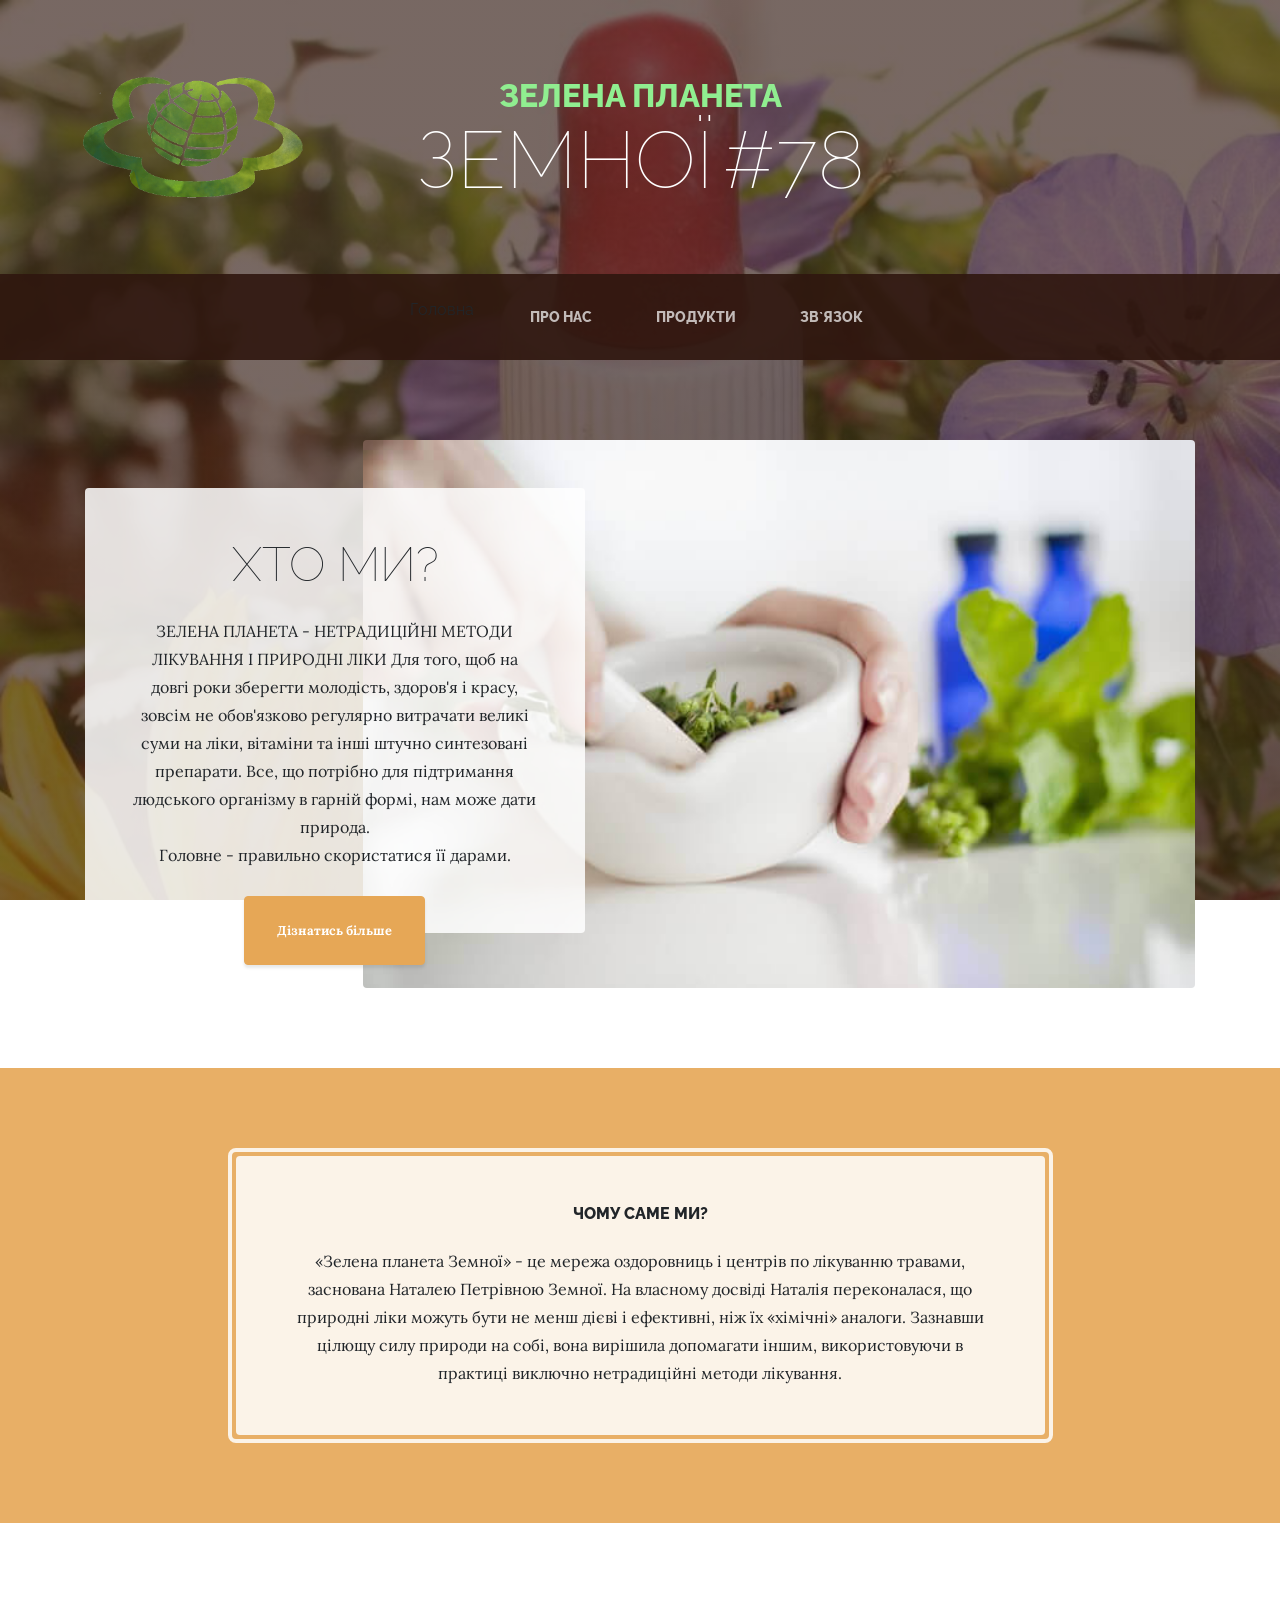
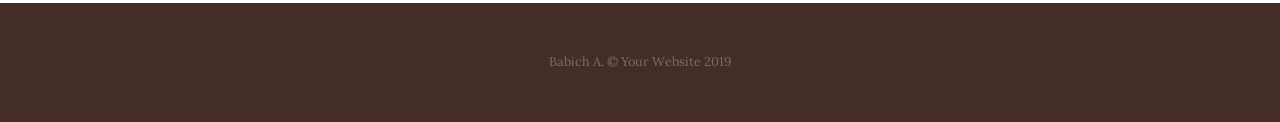
<file: index.html>
<!DOCTYPE html>
<html lang="en">

<head>

  <meta charset="utf-8">
  <meta name="viewport" content="width=device-width, initial-scale=1, shrink-to-fit=no">
  <meta name="description" content="">
  <meta name="author" content="">

  <title>Головна</title>

  <!-- Bootstrap core CSS -->
  <link href="vendor/bootstrap/css/bootstrap.min.css" rel="stylesheet">

  <!-- Custom fonts for this template -->
  <link href="https://fonts.googleapis.com/css?family=Raleway:100,100i,200,200i,300,300i,400,400i,500,500i,600,600i,700,700i,800,800i,900,900i" rel="stylesheet">
  <link href="https://fonts.googleapis.com/css?family=Lora:400,400i,700,700i" rel="stylesheet">

  <!-- Custom styles for this template -->
  <link href="css/business-casual.css" rel="stylesheet">

</head>

<body>
  <img src="img/planeta.png" width="250px" style="position: absolute;top: 73px;left: 70px;"/>
  <h1 class="site-heading text-center text-white d-none d-lg-block">
    <span class="site-heading-upper text-primary mb-3">Зелена планета</span>
    <span class="site-heading-lower">Земної</span>
    <span class="site-heading-lower">#78</span>
  </h1>

  <!-- Navigation -->
  <nav class="navbar navbar-expand-lg navbar-dark py-lg-4" id="mainNav">
    <div class="container">
      <a class="navbar-brand text-uppercase text-expanded font-weight-bold d-lg-none" href="#">Зелена планета Земної</a>
      <button class="navbar-toggler" type="button" data-toggle="collapse" data-target="#navbarResponsive" aria-controls="navbarResponsive" aria-expanded="false" aria-label="Toggle navigation">
        <span class="navbar-toggler-icon"></span>
      </button>
      <div class="collapse navbar-collapse" id="navbarResponsive">
        <ul class="navbar-nav mx-auto">
          <li class="nav-item active px-lg-4">
Головна              <span class="sr-only">(current)</span>
            </a>
          </li>
          <li class="nav-item px-lg-4">
            <a class="nav-link text-uppercase text-expanded" href="about.html">Про нас</a>
          </li>
          <li class="nav-item px-lg-4">
            <a class="nav-link text-uppercase text-expanded" href="products.html">Продукти</a>
          </li>
          <li class="nav-item px-lg-4">
            <a class="nav-link text-uppercase text-expanded" href="store.html">Зв`язок</a>
          </li>
        </ul>
      </div>
    </div>
  </nav>

  <section class="page-section clearfix">
    <div class="container">
      <div class="intro">
        <img class="intro-img img-fluid mb-3 mb-lg-0 rounded" src="img/intro.jpg" alt="">
        <div class="intro-text left-0 text-center bg-faded p-5 rounded">
          <h2 class="section-heading mb-4">
            <span class="section-heading-upper"></span>
            <span class="section-heading-lower">Хто ми?</span>
          </h2>
          <p class="mb-3">ЗЕЛЕНА ПЛАНЕТА - НЕТРАДИЦІЙНІ МЕТОДИ ЛІКУВАННЯ І ПРИРОДНІ ЛІКИ
            Для того, щоб на довгі роки зберегти молодість, здоров'я і красу, зовсім не обов'язково регулярно витрачати великі суми на ліки, вітаміни та інші штучно синтезовані препарати. Все, що потрібно для підтримання людського організму в гарній формі, нам може дати природа. <br> Головне - правильно скористатися її дарами. </p>
          <div class="intro-button mx-auto">
            <a class="btn btn-primary btn-xl" href="about.html">Дізнатись більше</a>
          </div>
        </div>
      </div>
    </div>
  </section>

  <section class="page-section cta">
    <div class="container">
      <div class="row">
        <div class="col-xl-9 mx-auto">
          <div class="cta-inner text-center rounded">
            <h2 class="section-heading mb-4">
              <span class="section-heading-upper">Чому саме ми?</span>
              <span class="section-heading-lower"></span>
            </h2>
            <p class="mb-0">«Зелена планета Земної» - це мережа оздоровниць і центрів по лікуванню травами, заснована Наталею Петрівною Земної. На власному досвіді Наталія переконалася, що природні ліки можуть бути не менш дієві і ефективні, ніж їх «хімічні» аналоги. Зазнавши цілющу силу природи на собі, вона вирішила допомагати іншим, використовуючи в практиці виключно нетрадиційні методи лікування.</p>
          </div>
        </div>
      </div>
    </div>
  </section>

  <footer class="footer text-faded text-center py-5">
    <div class="container">
      <p class="m-0 small"> Babich A. &copy; Your Website 2019</p>
    </div>
  </footer>

  <!-- Bootstrap core JavaScript -->
  <script src="vendor/jquery/jquery.min.js"></script>
  <script src="vendor/bootstrap/js/bootstrap.bundle.min.js"></script>

</body>

</html>
</file>
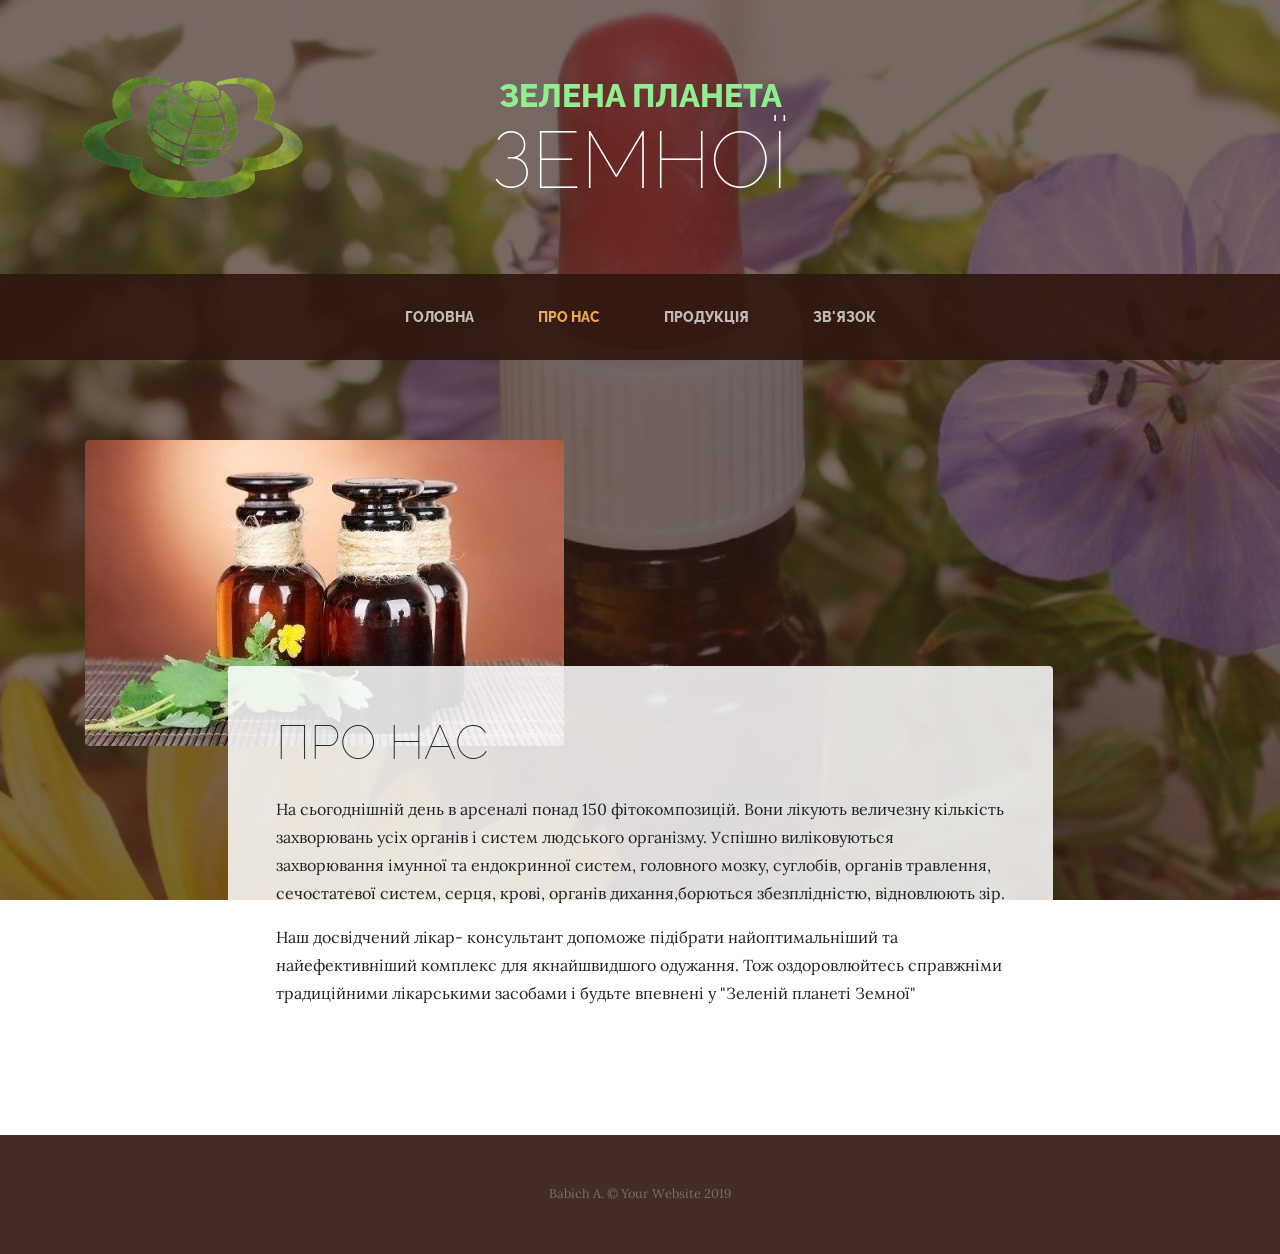
<file: about.html>
<!DOCTYPE html>
<html lang="en">

<head>

  <meta charset="utf-8">
  <meta name="viewport" content="width=device-width, initial-scale=1, shrink-to-fit=no">
  <meta name="description" content="">
  <meta name="author" content="">

  <title>Про нас</title>

  <!-- Bootstrap core CSS -->
  <link href="vendor/bootstrap/css/bootstrap.min.css" rel="stylesheet">

  <!-- Custom fonts for this template -->
  <link href="https://fonts.googleapis.com/css?family=Raleway:100,100i,200,200i,300,300i,400,400i,500,500i,600,600i,700,700i,800,800i,900,900i" rel="stylesheet">
  <link href="https://fonts.googleapis.com/css?family=Lora:400,400i,700,700i" rel="stylesheet">

  <!-- Custom styles for this template -->
  <link href="css/business-casual.css" rel="stylesheet">

</head>

<body>
  <img src="img/planeta.png" width="250px" style="position: absolute;top: 73px;left: 70px;"/>
  <h1 class="site-heading text-center text-white d-none d-lg-block">
    <span class="site-heading-upper text-primary mb-3">Зелена планета</span>
    <span class="site-heading-lower">Земної</span>
  </h1>

  <!-- Navigation -->
  <nav class="navbar navbar-expand-lg navbar-dark py-lg-4" id="mainNav">
    <div class="container">
      <a class="navbar-brand text-uppercase text-expanded font-weight-bold d-lg-none" href="#">Start Bootstrap</a>
      <button class="navbar-toggler" type="button" data-toggle="collapse" data-target="#navbarResponsive" aria-controls="navbarResponsive" aria-expanded="false" aria-label="Toggle navigation">
        <span class="navbar-toggler-icon"></span>
      </button>
      <div class="collapse navbar-collapse" id="navbarResponsive">
        <ul class="navbar-nav mx-auto">
          <li class="nav-item px-lg-4">
            <a class="nav-link text-uppercase text-expanded" href="index.html">Головна
              <span class="sr-only">(current)</span>
            </a>
          </li>
          <li class="nav-item active px-lg-4">
            <a class="nav-link text-uppercase text-expanded" href="about.html">Про нас</a>
          </li>
          <li class="nav-item px-lg-4">
            <a class="nav-link text-uppercase text-expanded" href="products.html">Продукція</a>
          </li>
          <li class="nav-item px-lg-4">
            <a class="nav-link text-uppercase text-expanded" href="store.html">Зв'язок</a>
          </li>
        </ul>
      </div>
    </div>
  </nav>

  <section class="page-section about-heading">
    <div class="container">
      <img class="img-fluid rounded about-heading-img mb-3 mb-lg-0" src="img/about.jpg" alt="">
      <div class="about-heading-content">
        <div class="row">
          <div class="col-xl-9 col-lg-10 mx-auto">
            <div class="bg-faded rounded p-5">
              <h2 class="section-heading mb-4">
                <span class="section-heading-upper"></span>
                <span class="section-heading-lower">Про нас</span>
              </h2>
              <p>На сьогоднішній день в арсеналі понад 150 фітокомпозицій. Вони лікують величезну кількість захворювань усіх органів і систем людського організму. Успішно виліковуються захворювання імунної та ендокринної систем, головного мозку, суглобів, органів травлення, сечостатевої систем, серця, крові, органів дихання,борються збезплідністю, відновлюють зір.</p>
              <p class="mb-0">Наш досвідчений лікар- консультант допоможе підібрати найоптимальніший та найефективніший комплекс для якнайшвидшого одужання. Тож оздоровлюйтесь справжніми традиційними лікарськими засобами і будьте впевнені у "Зеленій планеті Земної"</p>
            </div>
          </div>
        </div>
      </div>
    </div>
  </section>

  <footer class="footer text-faded text-center py-5">
    <div class="container">
      <p class="m-0 small">Babich A. &copy; Your Website 2019</p>
    </div>
  </footer>

  <!-- Bootstrap core JavaScript -->
  <script src="vendor/jquery/jquery.min.js"></script>
  <script src="vendor/bootstrap/js/bootstrap.bundle.min.js"></script>

</body>

</html>
</file>
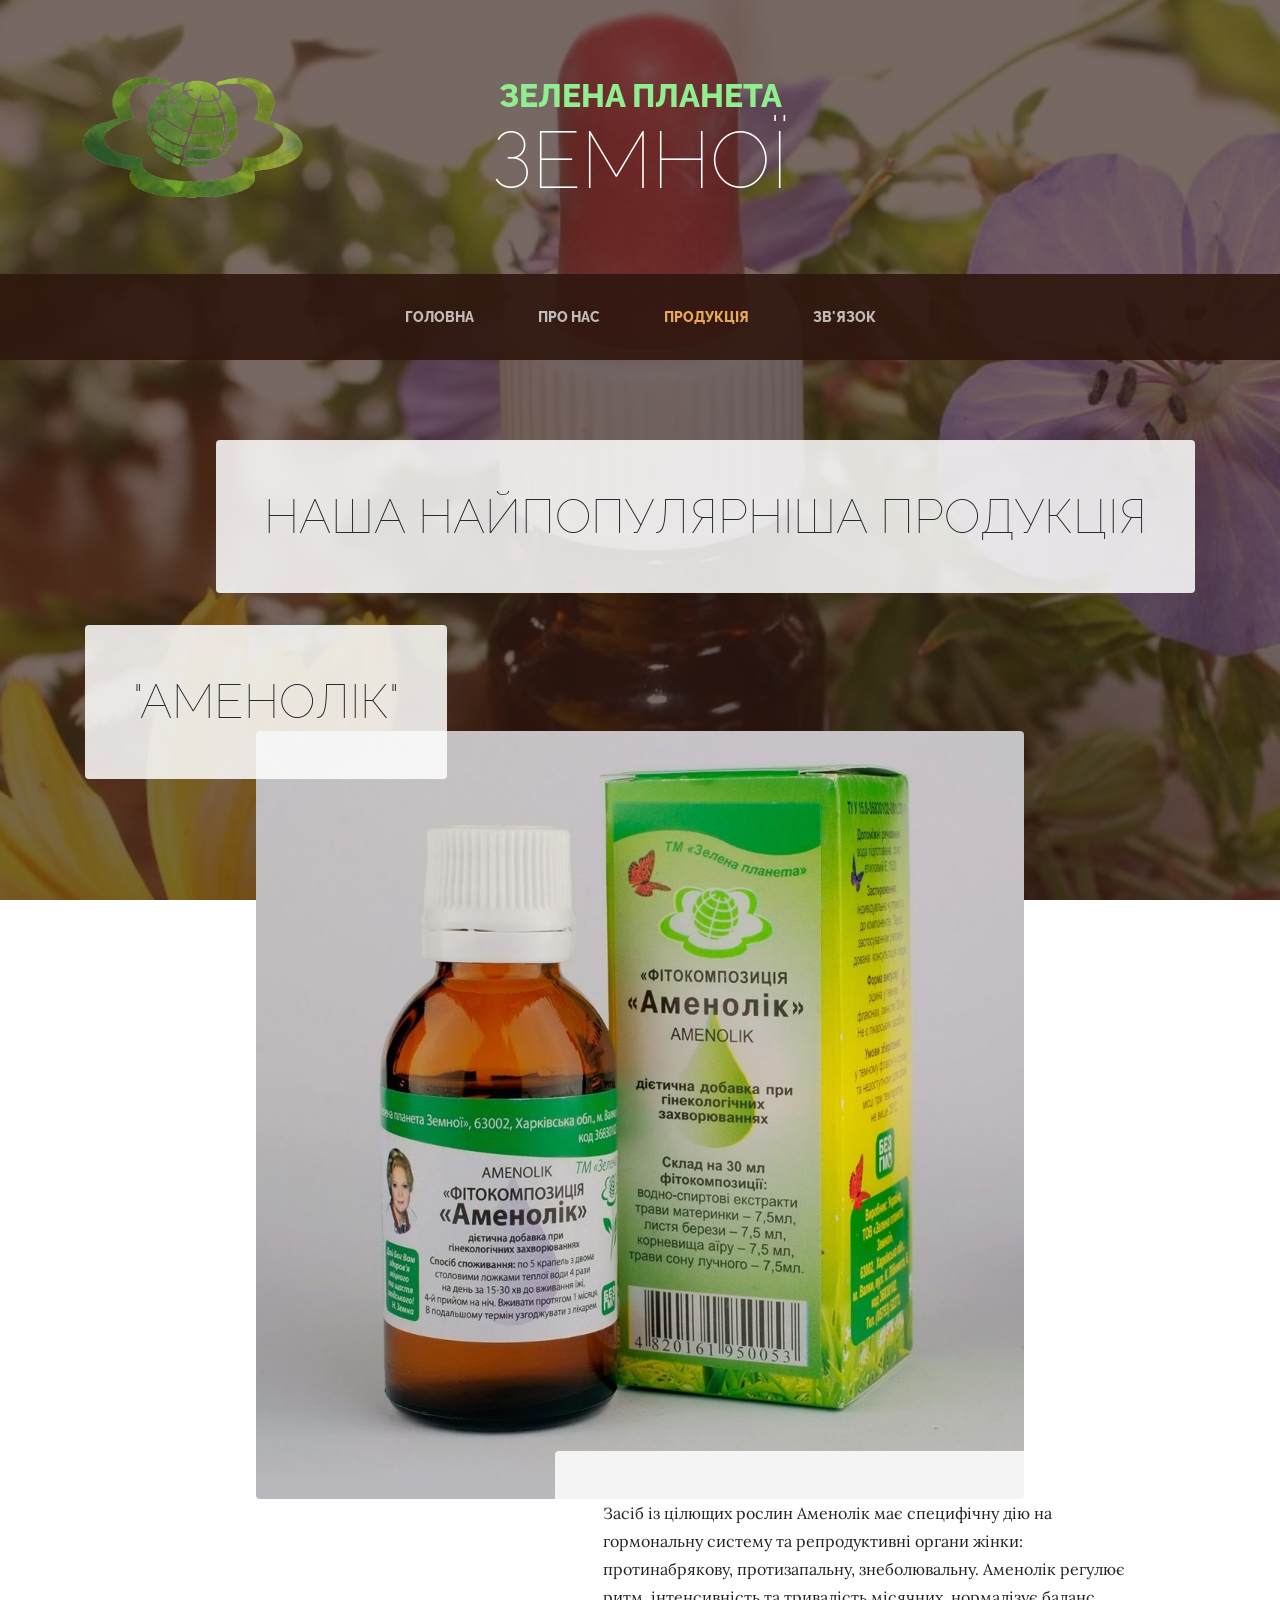
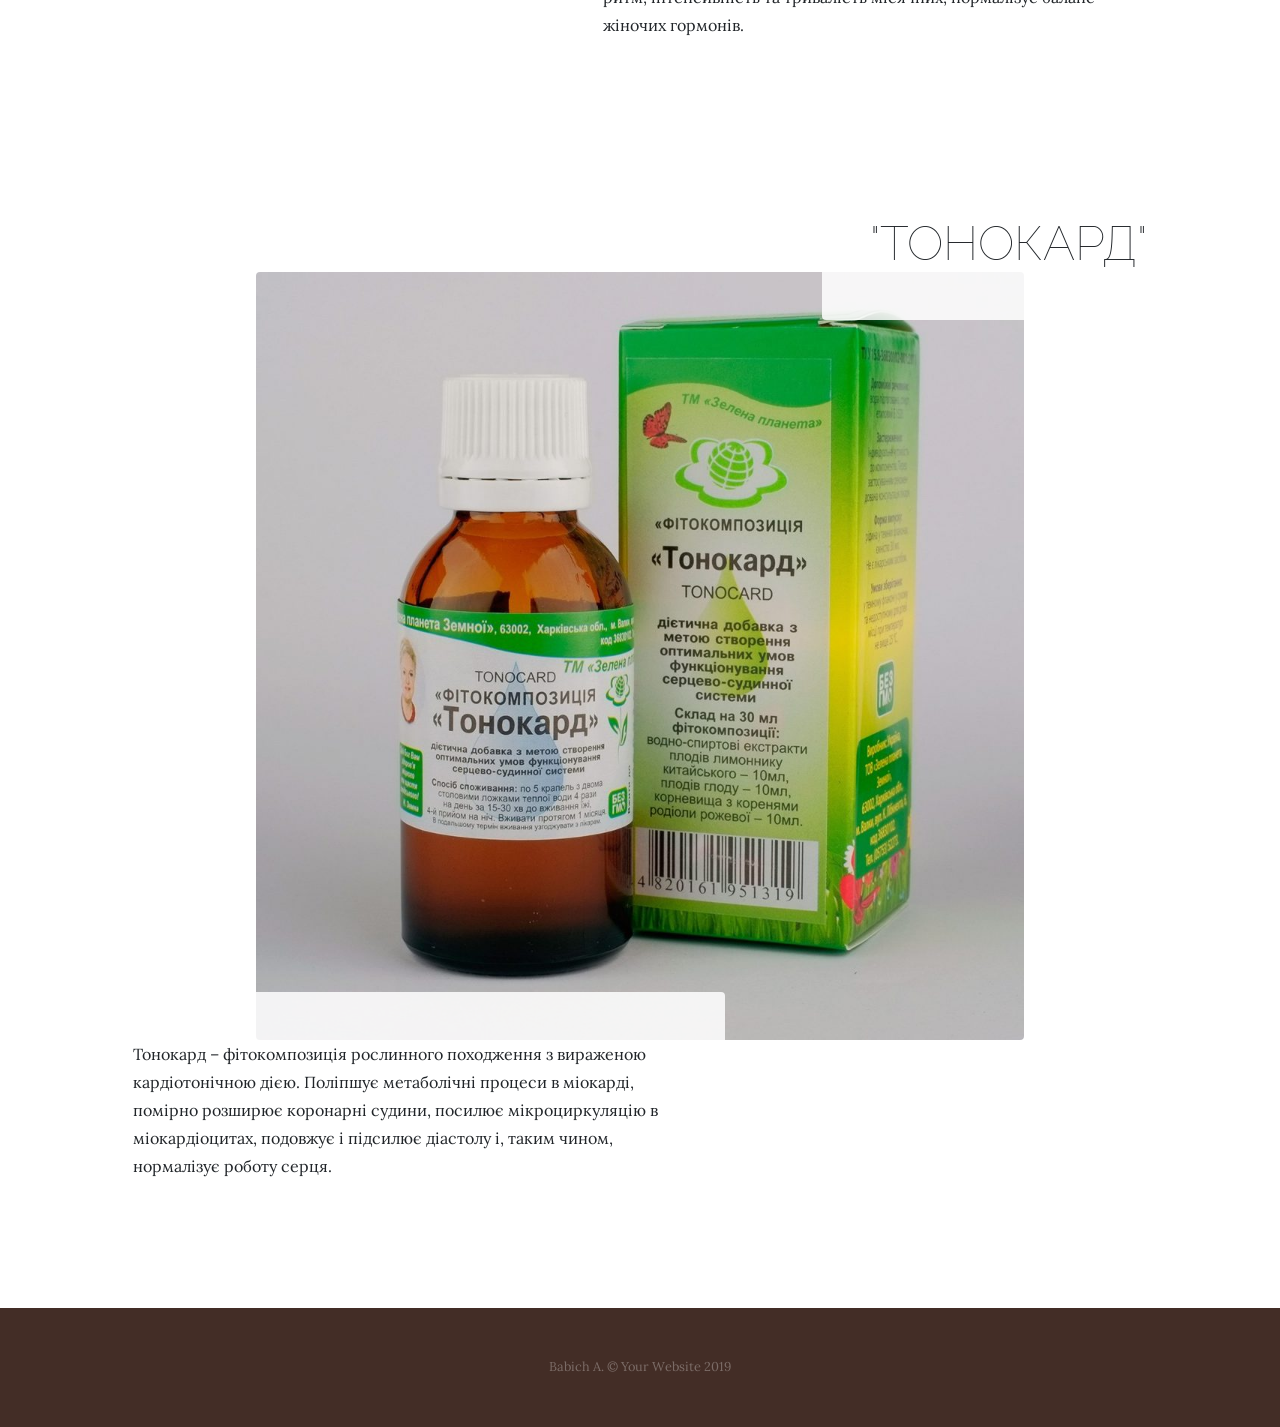
<file: products.html>
<!DOCTYPE html>
<html lang="en">

<head>

  <meta charset="utf-8">
  <meta name="viewport" content="width=device-width, initial-scale=1, shrink-to-fit=no">
  <meta name="description" content="">
  <meta name="author" content="">

  <title>Продукція</title>

  <!-- Bootstrap core CSS -->
  <link href="vendor/bootstrap/css/bootstrap.min.css" rel="stylesheet">

  <!-- Custom fonts for this template -->
  <link href="https://fonts.googleapis.com/css?family=Raleway:100,100i,200,200i,300,300i,400,400i,500,500i,600,600i,700,700i,800,800i,900,900i" rel="stylesheet">
  <link href="https://fonts.googleapis.com/css?family=Lora:400,400i,700,700i" rel="stylesheet">

  <!-- Custom styles for this template -->
  <link href="css/business-casual.css" rel="stylesheet">

</head>

<body>
  <img src="img/planeta.png" width="250px" style="position: absolute;top: 73px;left: 70px;"/>
  <h1 class="site-heading text-center text-white d-none d-lg-block">
    <span class="site-heading-upper text-primary mb-3">Зелена планета</span>
    <span class="site-heading-lower">Земної</span>
  </h1>

  <!-- Navigation -->
  <nav class="navbar navbar-expand-lg navbar-dark py-lg-4" id="mainNav">
    <div class="container">
      <a class="navbar-brand text-uppercase text-expanded font-weight-bold d-lg-none" href="#">Start Bootstrap</a>
      <button class="navbar-toggler" type="button" data-toggle="collapse" data-target="#navbarResponsive" aria-controls="navbarResponsive" aria-expanded="false" aria-label="Toggle navigation">
        <span class="navbar-toggler-icon"></span>
      </button>
      <div class="collapse navbar-collapse" id="navbarResponsive">
        <ul class="navbar-nav mx-auto">
          <li class="nav-item px-lg-4">
            <a class="nav-link text-uppercase text-expanded" href="index.html">Головна
              <span class="sr-only">(current)</span>
            </a>
          </li>
          <li class="nav-item px-lg-4">
            <a class="nav-link text-uppercase text-expanded" href="about.html">Про нас</a>
          </li>
          <li class="nav-item active px-lg-4">
            <a class="nav-link text-uppercase text-expanded" href="products.html">Продукція</a>
          </li>
          <li class="nav-item px-lg-4">
            <a class="nav-link text-uppercase text-expanded" href="store.html">Зв'язок</a>
          </li>
        </ul>
      </div>
    </div>
  </nav>

  <section class="page-section">
    <div class="container">
      <div class="product-item">
        <div class="product-item-title d-flex">
          <div class="bg-faded p-5 d-flex ml-auto rounded">
            <h2 class="section-heading mb-0">
              <span class="section-heading-upper"></span>
              <span class="section-heading-lower">Наша найпопулярніша продукція</span>
            </h2>
          </div>
        </div>
        <!-- <img class="product-item-img mx-auto d-flex rounded img-fluid mb-3 mb-lg-0" src="img/products-01.jpg" alt="">
        <!--<div class="product-item-description d-flex mr-auto">
          <div class="bg-faded p-5 rounded">
            
          </div>
        </div> -->
      </div>
    </div>
  </section>

  <section class="page-section">
    <div class="container">
      <div class="product-item">
        <div class="product-item-title d-flex">
          <div class="bg-faded p-5 d-flex mr-auto rounded">
            <h2 class="section-heading mb-0">
              <span class="section-heading-upper"></span>
              <span class="section-heading-lower">"Аменолік" </span>
            </h2>
          </div>
        </div>
        <img class="product-item-img mx-auto d-flex rounded img-fluid mb-3 mb-lg-0" src="img/products-02.jpg" alt="">
        <div class="product-item-description d-flex ml-auto">
          <div class="bg-faded p-5 rounded">
            <p class="mb-0">Засіб із цілющих рослин Аменолік має специфічну дію на гормональну систему та репродуктивні органи жінки: протинабрякову, протизапальну, знеболювальну. Аменолік регулює ритм, інтенсивність та тривалість місячних, нормалізує баланс жіночих гормонів.
              
              </p>
          </div>
        </div>
      </div>
    </div>
  </section>

  <section class="page-section">
    <div class="container">
      <div class="product-item">
        <div class="product-item-title d-flex">
          <div class="bg-faded p-5 d-flex ml-auto rounded">
            <h2 class="section-heading mb-0">
              <span class="section-heading-upper"></span>
              <span class="section-heading-lower">"Тонокард"</span>
            </h2>
          </div>
        </div>
        <img class="product-item-img mx-auto d-flex rounded img-fluid mb-3 mb-lg-0" src="img/products-03.jpg" alt="">
        <div class="product-item-description d-flex mr-auto">
          <div class="bg-faded p-5 rounded">
            <p class="mb-0">Тонокард – фітокомпозиція рослинного походження з вираженою кардіотонічною дією. Поліпшує метаболічні процеси в міокарді, помірно розширює коронарні судини, посилює мікроциркуляцію в міокардіоцитах, подовжує і підсилює діастолу і, таким чином, нормалізує роботу серця.
            </p>
          </div>
        </div>
      </div>
    </div>
  </section>

  <footer class="footer text-faded text-center py-5">
    <div class="container">
      <p class="m-0 small">Babich A. &copy; Your Website 2019</p>
    </div>
  </footer>

  <!-- Bootstrap core JavaScript -->
  <script src="vendor/jquery/jquery.min.js"></script>
  <script src="vendor/bootstrap/js/bootstrap.bundle.min.js"></script>

</body>

</html>
</file>
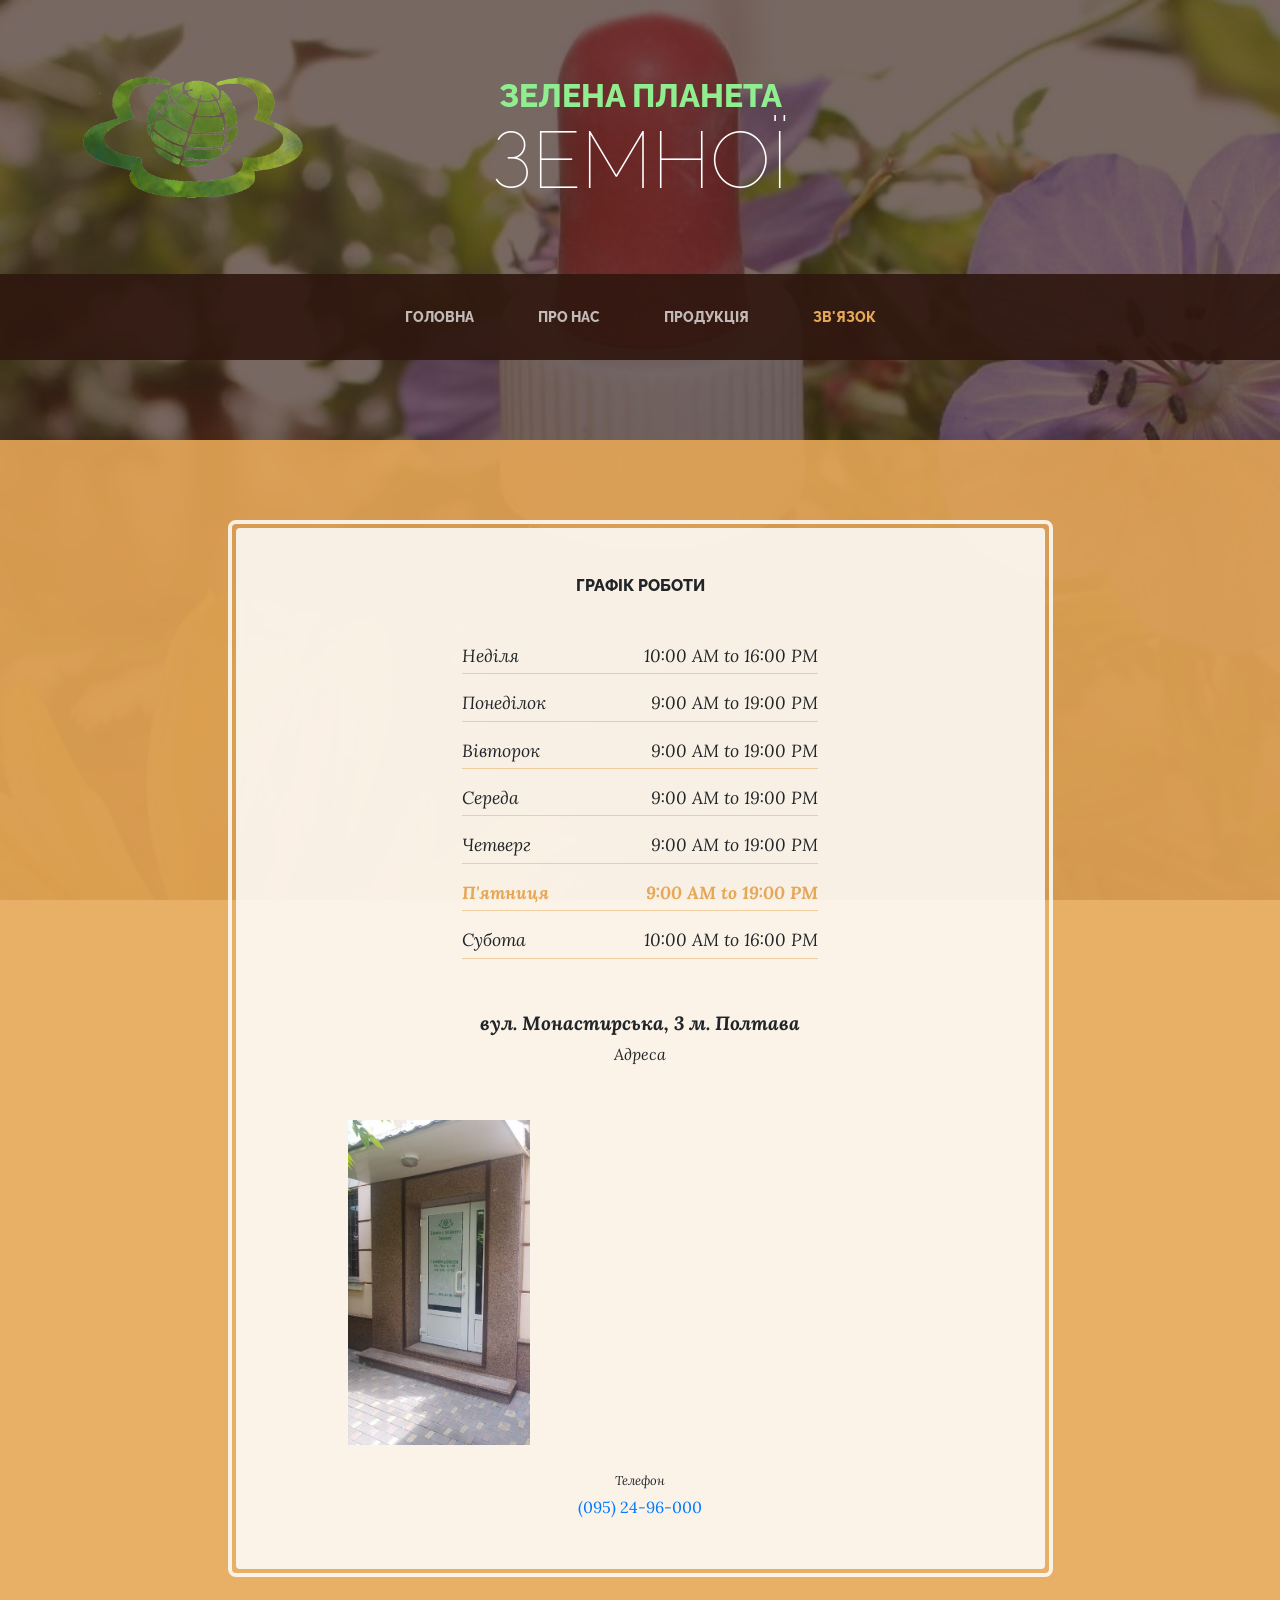
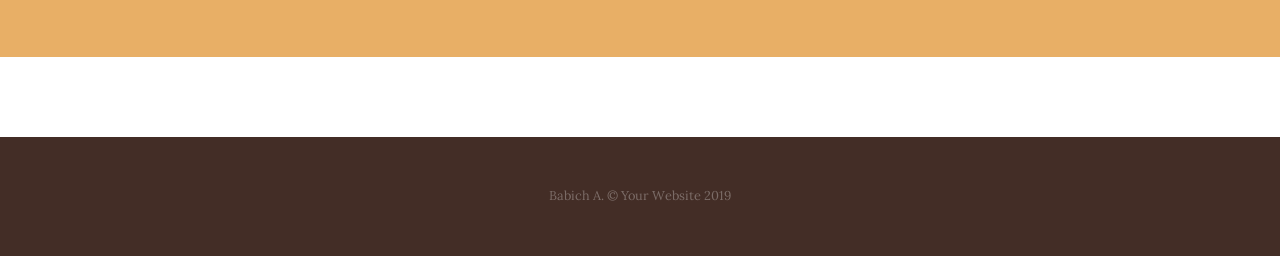
<file: store.html>
<!DOCTYPE html>
<html lang="en">

  <head>

    <meta charset="utf-8">
    <meta name="viewport" content="width=device-width, initial-scale=1, shrink-to-fit=no">
    <meta name="description" content="">
    <meta name="author" content="">

    <title>Зв'язок</title>

    <!-- Bootstrap core CSS -->
    <link href="vendor/bootstrap/css/bootstrap.min.css" rel="stylesheet">

    <!-- Custom fonts for this template -->
    <link href="https://fonts.googleapis.com/css?family=Raleway:100,100i,200,200i,300,300i,400,400i,500,500i,600,600i,700,700i,800,800i,900,900i" rel="stylesheet">
    <link href="https://fonts.googleapis.com/css?family=Lora:400,400i,700,700i" rel="stylesheet">

    <!-- Custom styles for this template -->
    <link href="css/business-casual.css" rel="stylesheet">

  </head>

  <body>
<img src="img/planeta.png" width="250px" style="position: absolute;top: 73px;left: 70px;"/>
    <h1 class="site-heading text-center text-white d-none d-lg-block">
      <span class="site-heading-upper text-primary mb-3">Зелена планета</span>
      <span class="site-heading-lower"> Земної</span>
    </h1>

    <!-- Navigation -->
    <nav class="navbar navbar-expand-lg navbar-dark py-lg-4" id="mainNav">
      <div class="container">
        <a class="navbar-brand text-uppercase text-expanded font-weight-bold d-lg-none" href="#"></a>
        <button class="navbar-toggler" type="button" data-toggle="collapse" data-target="#navbarResponsive" aria-controls="navbarResponsive" aria-expanded="false" aria-label="Toggle navigation">
          <span class="navbar-toggler-icon"></span>
        </button>
        <div class="collapse navbar-collapse" id="navbarResponsive">
          <ul class="navbar-nav mx-auto">
            <li class="nav-item px-lg-4">
              <a class="nav-link text-uppercase text-expanded" href="index.html">Головна
                <span class="sr-only">(current)</span>
              </a>
            </li>
            <li class="nav-item px-lg-4">
              <a class="nav-link text-uppercase text-expanded" href="about.html">Про нас</a>
            </li>
            <li class="nav-item px-lg-4">
              <a class="nav-link text-uppercase text-expanded" href="products.html">Продукція</a>
            </li>
            <li class="nav-item active px-lg-4">
              <a class="nav-link text-uppercase text-expanded" href="store.html">Зв'язок</a>
            </li>
          </ul>
        </div>
      </div>
    </nav>

    <section class="page-section cta">
      <div class="container">
        <div class="row">
          <div class="col-xl-9 mx-auto">
            <div class="cta-inner text-center rounded">
              <h2 class="section-heading mb-5">
                <span class="section-heading-upper">Графік роботи</span>
                <span class="section-heading-lower"></span>
              </h2>
              <ul class="list-unstyled list-hours mb-5 text-left mx-auto">
                <li class="list-unstyled-item list-hours-item d-flex">
                  Неділя
                  <span class="ml-auto">10:00 AM to 16:00 PM</span>
                </li>
                <li class="list-unstyled-item list-hours-item d-flex">
                  Понеділок
                  <span class="ml-auto">9:00 AM to 19:00 PM</span>
                </li>
                <li class="list-unstyled-item list-hours-item d-flex">
                  Вівторок
                  <span class="ml-auto">9:00 AM to 19:00 PM</span>
                </li>
                <li class="list-unstyled-item list-hours-item d-flex">
                  Середа
                  <span class="ml-auto">9:00 AM to 19:00 PM</span>
                </li>
                <li class="list-unstyled-item list-hours-item d-flex">
                  Четверг
                  <span class="ml-auto">9:00 AM to 19:00 PM</span>
                </li>
                <li class="list-unstyled-item list-hours-item d-flex">
                  П'ятниця
                  <span class="ml-auto">9:00 AM to 19:00 PM</span>
                </li>
                <li class="list-unstyled-item list-hours-item d-flex">
                  Субота
                  <span class="ml-auto">10:00 AM to 16:00 PM</span>
                </li>
              </ul>
              <p class="address mb-5">
                <em>
                  <strong>вул. Монастирська, 3
                    м. Полтава
                  </strong>                  
                  <br>
                Адреса
                <center>
                  <table>
                    <tr>
                      <td>
                        <img src = "img/office.jpg" height="325"/>
                      </td>
                      <td >
                        <iframe src="https://www.google.com/maps/embed?pb=!1m18!1m12!1m3!1d2586.3914795074706!2d34.55220171570045!3d49.59036657936594!2m3!1f0!2f0!3f0!3m2!1i1024!2i768!4f13.1!3m3!1m2!1s0x40d825f6773bbf59%3A0x47817f1df1afb6fc!2z0JzQvtC90LDRgdGC0LjRgNGB0YzQutCwINCy0YPQu9C40YbRjywgMywg0J_QvtC70YLQsNCy0LAsINCf0L7Qu9GC0LDQstGB0YzQutCwINC-0LHQu9Cw0YHRgtGMLCAzNjAwMA!5e0!3m2!1suk!2sua!4v1568538705097!5m2!1suk!2sua" width="400" height="325" frameborder="0" style="border:0;" allowfullscreen=""></iframe>
                      </td>
                    </tr>
                  </table>
                </center>
                </em>
              </p>
              <p class="mb-0">
                <small>
                  <em>Телефон</em>
                </small>
                <br>
                <a href="tel:+380952496000">(095) 24-96-000</a>
              </p>
            </div>
          </div>
        </div>
      </div>
    </section>
<!-- 
    <section class="page-section about-heading">
      <div class="container">
        <img class="img-fluid rounded about-heading-img mb-3 mb-lg-0" src="img/about.jpg" alt="">
        <div class="about-heading-content">
          <div class="row">
            <div class="col-xl-9 col-lg-10 mx-auto">
              <div class="bg-faded rounded p-5">
                <h2 class="section-heading mb-4">
                  <span class="section-heading-upper">Strong Coffee, Strong Roots</span>
                  <span class="section-heading-lower">About Our Cafe</span>
                </h2>
                <p>Founded in 1987 by the Hernandez brothers, our establishment has been serving up rich coffee sourced from artisan farmers in various regions of South and Central America. We are dedicated to travelling the world, finding the best coffee, and bringing back to you here in our cafe.</p>
                <p class="mb-0">We guarantee that you will fall in
                  <em>lust</em>
                  with our decadent blends the moment you walk inside until you finish your last sip. Join us for your daily routine, an outing with friends, or simply just to enjoy some alone time.</p>
              </div>
            </div>
          </div>
        </div>
      </div>
    </section>
-->
    <footer class="footer text-faded text-center py-5">
      <div class="container">
        <p class="m-0 small">Babich A. &copy; Your Website 2019</p>
      </div>
    </footer>

    <!-- Bootstrap core JavaScript -->
    <script src="vendor/jquery/jquery.min.js"></script>
    <script src="vendor/bootstrap/js/bootstrap.bundle.min.js"></script>

  </body>

  <!-- Script to highlight the active date in the hours list -->
  <script>
    $('.list-hours li').eq(new Date().getDay()).addClass('today');
  </script>

</html>
</file>
<file: css/business-casual.css>
/*!
 * Start Bootstrap - Business Casual v5.0.8 (https://startbootstrap.com/template-overviews/business-casual)
 * Copyright 2013-2019 Start Bootstrap
 * Licensed under MIT (https://github.com/BlackrockDigital/startbootstrap-business-casual/blob/master/LICENSE)
 */

body {
  font-family: 'Lora';
  background: -webkit-gradient(linear, left top, left bottom, from(rgba(47, 23, 15, 0.65))), url("../img/1111.jpeg");
  background: linear-gradient(rgba(47, 23, 15, 0.65)), url("../img/1111.jpeg");
  background-attachment: fixed;
  background-position: center;
  background-size: cover;
}

h1,
h2,
h3,
h4,
h5,
h6 {
  font-family: 'Raleway';
}

p {
  line-height: 1.75;
}

.text-faded {
  color: rgba(255, 255, 255, 0.3);
}

.site-heading {
  margin-top: 5rem;
  margin-bottom: 5rem;
  text-transform: uppercase;
  line-height: 1;
  font-family: 'Raleway';
}

.site-heading .site-heading-upper {
  display: block;
  font-size: 2rem;
  font-weight: 800;
  
}

.site-heading .site-heading-lower {
  font-size: 5rem;
  font-weight: 100;
  line-height: 4rem;
}

.page-section {
  margin-top: 5rem;
  margin-bottom: 5rem;
}

.section-heading {
  text-transform: uppercase;
}

.section-heading .section-heading-upper {
  display: block;
  font-size: 1rem;
  font-weight: 800;
}

.section-heading .section-heading-lower {
  display: block;
  font-size: 3rem;
  font-weight: 100;
}

.bg-faded {
  background-color: rgba(255, 255, 255, 0.85);
}

#mainNav {
  background-color: rgba(47, 23, 15, 0.9);
  font-family: 'Raleway';
}

#mainNav .navbar-brand {
  color: #e6a756;
}

#mainNav .navbar-nav .nav-item .nav-link {
  color: rgba(255, 255, 255, 0.7);
  font-weight: 800;
}

#mainNav .navbar-nav .nav-item.active .nav-link {
  color: #e6a756;
}

@media (min-width: 992px) {
  #mainNav .navbar-nav .nav-item .nav-link {
    font-size: 0.9rem;
  }
  #mainNav .navbar-nav .nav-item .nav-link:hover {
    color: rgba(255, 255, 255, 0.4);
  }
  #mainNav .navbar-nav .nav-item.active .nav-link:hover {
    color: #e6a756;
  }
}

.btn-xl {
  font-weight: 700;
  font-size: 0.8rem;
  padding-top: 1.5rem;
  padding-bottom: 1.5rem;
  padding-left: 2rem;
  padding-right: 2rem;
}

.intro {
  position: relative;
}

@media (min-width: 992px) {
  .intro .intro-img {
    width: 75%;
    float: right;
  }
  .intro .intro-text {
    left: 0;
    width: 60%;
    margin-top: 3rem;
    position: absolute;
  }
  .intro .intro-text .intro-button {
    width: 100%;
    left: 0;
    position: absolute;
    bottom: -2rem;
  }
}

@media (min-width: 1200px) {
  .intro .intro-text {
    width: 45%;
  }
}

.cta {
  padding-top: 5rem;
  padding-bottom: 5rem;
  background-color: rgba(230, 167, 86, 0.9);
}

.cta .cta-inner {
  position: relative;
  padding: 3rem;
  margin: 0.5rem;
  background-color: rgba(255, 255, 255, 0.85);
}

.cta .cta-inner:before {
  border-radius: 0.5rem;
  content: '';
  position: absolute;
  top: -0.5rem;
  bottom: -0.5rem;
  left: -0.5rem;
  right: -0.5rem;
  border: 0.25rem solid rgba(255, 255, 255, 0.85);
}

@media (min-width: 992px) {
  .about-heading .about-heading-img {
    position: relative;
    z-index: 0;
  }
  .about-heading .about-heading-content {
    margin-top: -5rem;
    position: relative;
    z-index: 1;
  }
}

@media (min-width: 992px) {
  .product-item .product-item-title {
    position: relative;
    z-index: 1;
    margin-bottom: -3rem;
  }
  .product-item .product-item-img {
    position: relative;
    z-index: 0;
    max-width: 60vw;
  }
  .product-item .product-item-description {
    position: relative;
    z-index: 1;
    margin-top: -3rem;
    max-width: 50vw;
  }
}

.list-hours {
  font-size: 0.9rem;
}

.list-hours .list-hours-item {
  border-bottom: 1px solid rgba(230, 167, 86, 0.5);
  padding-bottom: .25rem;
  margin-bottom: 1rem;
  font-style: italic;
}

.list-hours .list-hours-item.today {
  font-weight: bold;
  color: #e6a756;
}

@media (min-width: 992px) {
  .list-hours {
    width: 50%;
    font-size: 1.1rem;
  }
}

.address strong {
  font-size: 1.2rem;
}

.footer {
  background-color: rgba(47, 23, 15, 0.9);
}

.text-primary {
  color: lightgreen !important;
  /* #e6a756  */
}

.bg-primary {
  background-color: #e6a756 !important;
}

.btn {
  -webkit-box-shadow: 0px 3px 3px 0px rgba(33, 37, 41, 0.1);
  box-shadow: 0px 3px 3px 0px rgba(33, 37, 41, 0.1);
}

.btn-primary {
  background-color: #e6a756;
  border-color: #e6a756;
}

.btn-primary:hover, .btn-primary:focus, .btn-primary:active {
  background-color: #df902a;
  border-color: #df902a;
}

.font-weight-light {
  font-weight: 100 !important;
}
</file>
